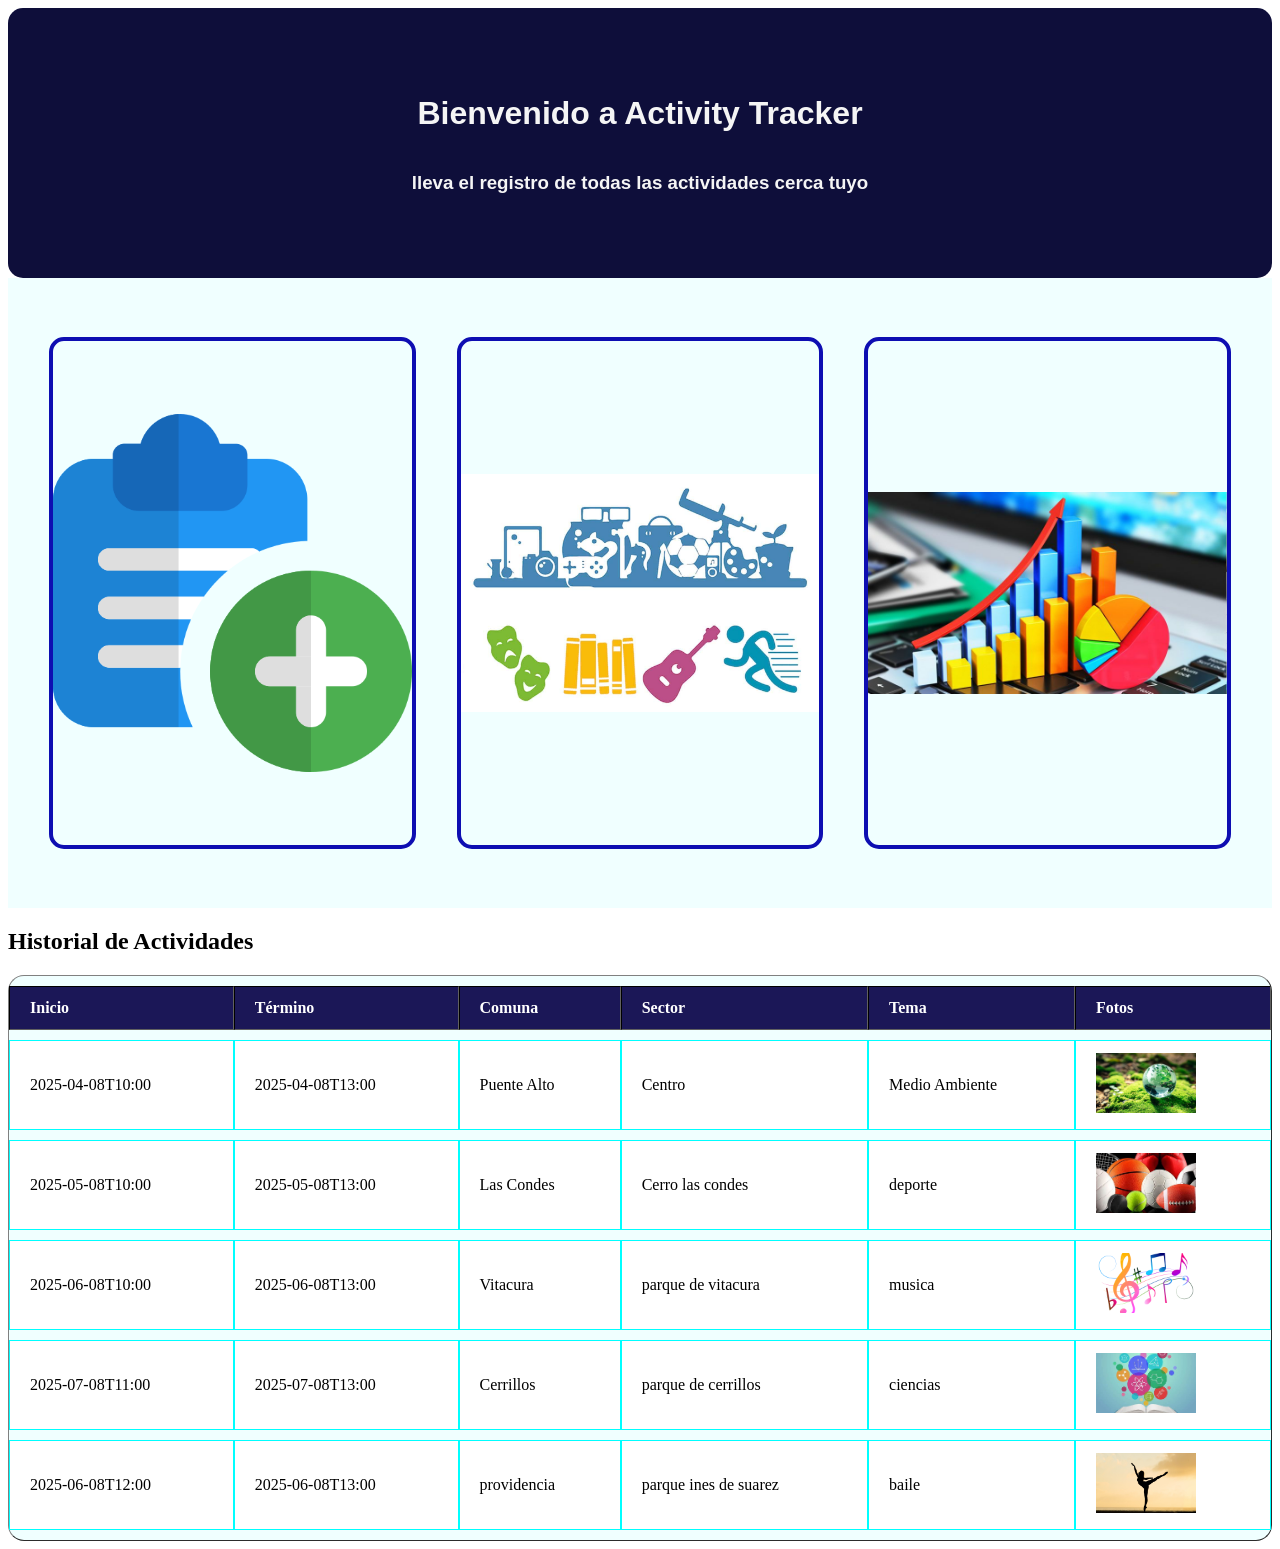
<file: index.html>
<!DOCTYPE html>
<html>
  <head>
    <link rel="stylesheet" href="styles/index.css">

  </head>
  <body>
    <header class="encabezado">
      <h1>Bienvenido a Activity Tracker</h1>
      <h3>lleva el registro de todas las actividades cerca tuyo</h3>
    </header>
    <div class="contenedor_principal">
      <div class="caja">
        <a href="agregar_actividad.html">
          <img src="public/añadir.png" alt="Agregar Actividad" class="icono">
        </a>
      </div>
      <div class="caja">
        <a href="actividades.html">
          <img src="public/actividades_3.jpg" alt="actividades" class="icono">
        </a>
      </div>
      <div class="caja">
        <a href="estadisticas.html">
          <img src="public/Estadisticas-de-ventas.jpg" alt="estadisticas" class="icono">
        </a>
      </div>
    </div>
    <div class="contenedor_historial">
      <h2>Historial de Actividades</h2>
      <table border="1" id="mi_tabla">
        <thead>
          <tr>
            <th>Inicio</th>
            <th>Término</th>
            <th>Comuna</th>
            <th>Sector</th>
            <th>Tema</th>
            <th>Fotos</th>
          </tr>
        </thead>
        <tbody id="historial_actividades">
          <tr id="actividad1">
            <td>2025-04-08T10:00</td>
            <td>2025-04-08T13:00</td>
            <td>Puente Alto</td>
            <td>Centro</td>
            <td>Medio Ambiente</td>
            <td><img src="public/medioambiente.jpeg" alt="foto medioambiente"></td>
          </tr>
          <tr id="actividad2">
            <td>2025-05-08T10:00</td>
            <td>2025-05-08T13:00</td>
            <td>Las Condes</td>
            <td>Cerro las condes</td>
            <td>deporte</td>
            <td><img src="public/deportes.jpeg" alt="foto medioambiente"></td>
          </tr>
          <tr id="actividad3">
            <td>2025-06-08T10:00</td>
            <td>2025-06-08T13:00</td>
            <td>Vitacura</td>
            <td>parque de vitacura</td>
            <td>musica</td>
            <td><img src="public/musica.png" alt="foto medioambiente"></td>
          </tr>
          <tr id="actividad4">
            <td>2025-07-08T11:00</td>
            <td>2025-07-08T13:00</td>
            <td>Cerrillos</td>
            <td>parque de cerrillos</td>
            <td>ciencias</td>
            <td><img src="public/ciencias.jpeg" alt="foto medioambiente"></td>
          </tr>
          <tr id="actividad5">
            <td>2025-06-08T12:00</td>
            <td>2025-06-08T13:00</td>
            <td>providencia</td>
            <td>parque ines de suarez </td>
            <td>baile</td>
            <td><img src="public/baile.jpg" alt="foto medioambiente"></td>
          </tr>
        </tbody>
      </table>

    </div>






    <script type="module" src=""></script>
  </body>
</html>
</file>
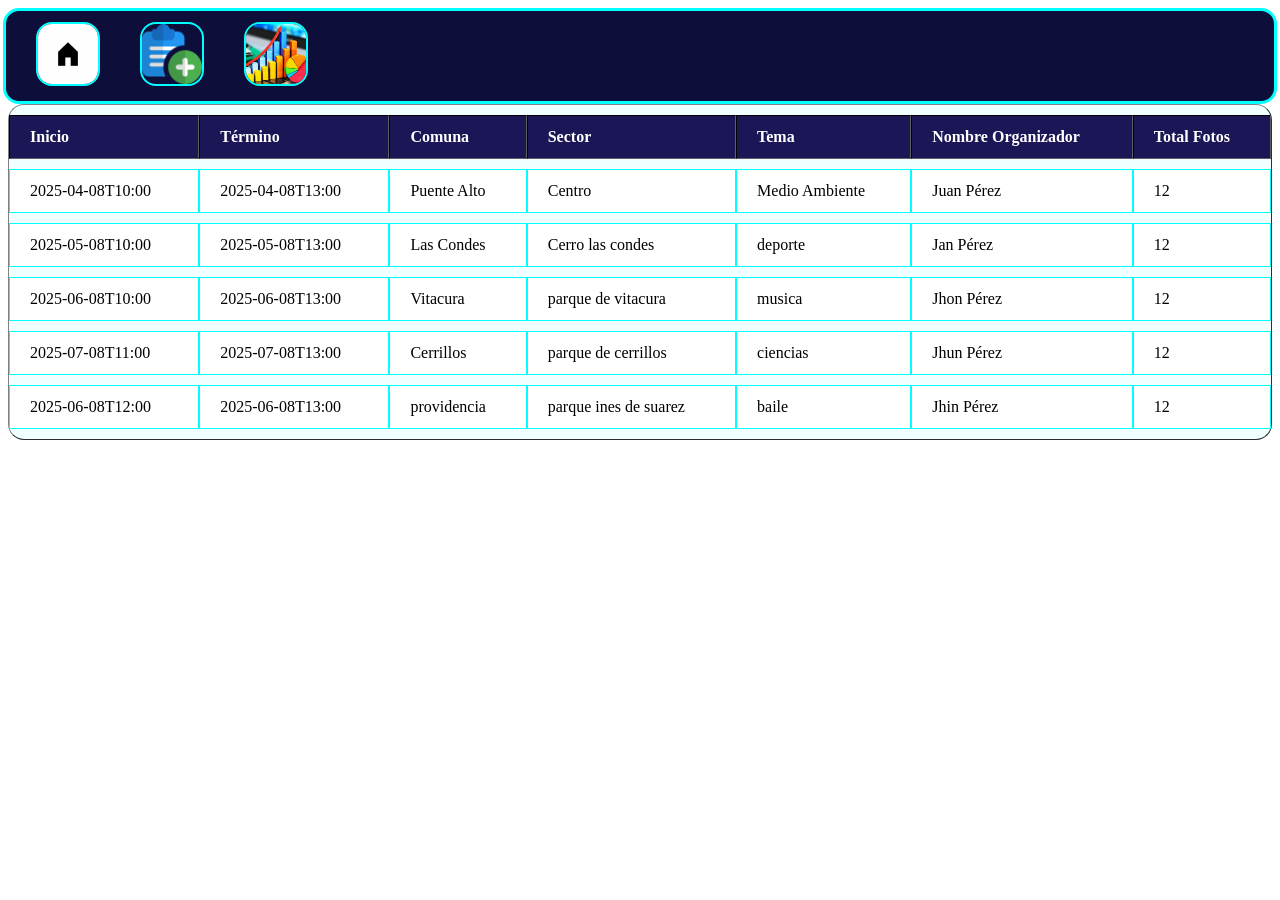
<file: actividades.html>
<!DOCTYPE html>
<html>
  <head>
    <link rel="stylesheet" href="styles/actividades.css">
  </head>
  <body>
    <nav class="navbar">
      <div class="navbar_menu">
        <a href="index.html"> <img src="public/home-logo.jpeg"></img></a>
        <a href="agregar_actividad.html"> <img src="public/añadir.png"></img></a>
        <a href="estadisticas.html"> <img src="public/Estadisticas-de-ventas.jpg"></img></a>
      </div>
    </nav>
    <table border="1" id="mi_tabla">
      <thead>
        <tr>
          <th>Inicio</th>
          <th>Término</th>
          <th>Comuna</th>
          <th>Sector</th>
          <th>Tema</th>
          <th>Nombre Organizador</th>
          <th>Total Fotos</th>
        </tr>
      </thead>
      <tbody>
        <!-- Puedes ir agregando filas como esta -->
        <tr id="actividad1">
          <td>2025-04-08T10:00</td>
          <td>2025-04-08T13:00</td>
          <td>Puente Alto</td>
          <td>Centro</td>
          <td>Medio Ambiente</td>
          <td>Juan Pérez</td>
          <td>12</td>
        </tr>
        <tr id="actividad2">
          <td>2025-05-08T10:00</td>
          <td>2025-05-08T13:00</td>
          <td>Las Condes</td>
          <td>Cerro las condes</td>
          <td>deporte</td>
          <td>Jan Pérez</td>
          <td>12</td>
        </tr>
        <tr id="actividad3">
          <td>2025-06-08T10:00</td>
          <td>2025-06-08T13:00</td>
          <td>Vitacura</td>
          <td>parque de vitacura</td>
          <td>musica</td>
          <td>Jhon Pérez</td>
          <td>12</td>
        </tr>
        <tr id="actividad4">
          <td>2025-07-08T11:00</td>
          <td>2025-07-08T13:00</td>
          <td>Cerrillos</td>
          <td>parque de cerrillos</td>
          <td>ciencias</td>
          <td>Jhun Pérez</td>
          <td>12</td>
        </tr>
        <tr id="actividad5">
          <td>2025-06-08T12:00</td>
          <td>2025-06-08T13:00</td>
          <td>providencia</td>
          <td>parque ines de suarez </td>
          <td>baile</td>
          <td>Jhin Pérez</td>
          <td>12</td>
        </tr>
      </tbody>
    </table>


    <div class="contenedor_resumen" id="contenedor_resumen" style="display: none;">
      <div id="resumen" class="resumen"></div>
      <div class="cont_btn">
        <button id="back_btn" class="back_btn">Volver</button>
        <button id="home_btn" class="home_btn">Home</button>
      </div>
    </div>






    <script type="module" src="scripts/actividades.js"></script>
  </body>
</html>
</file>
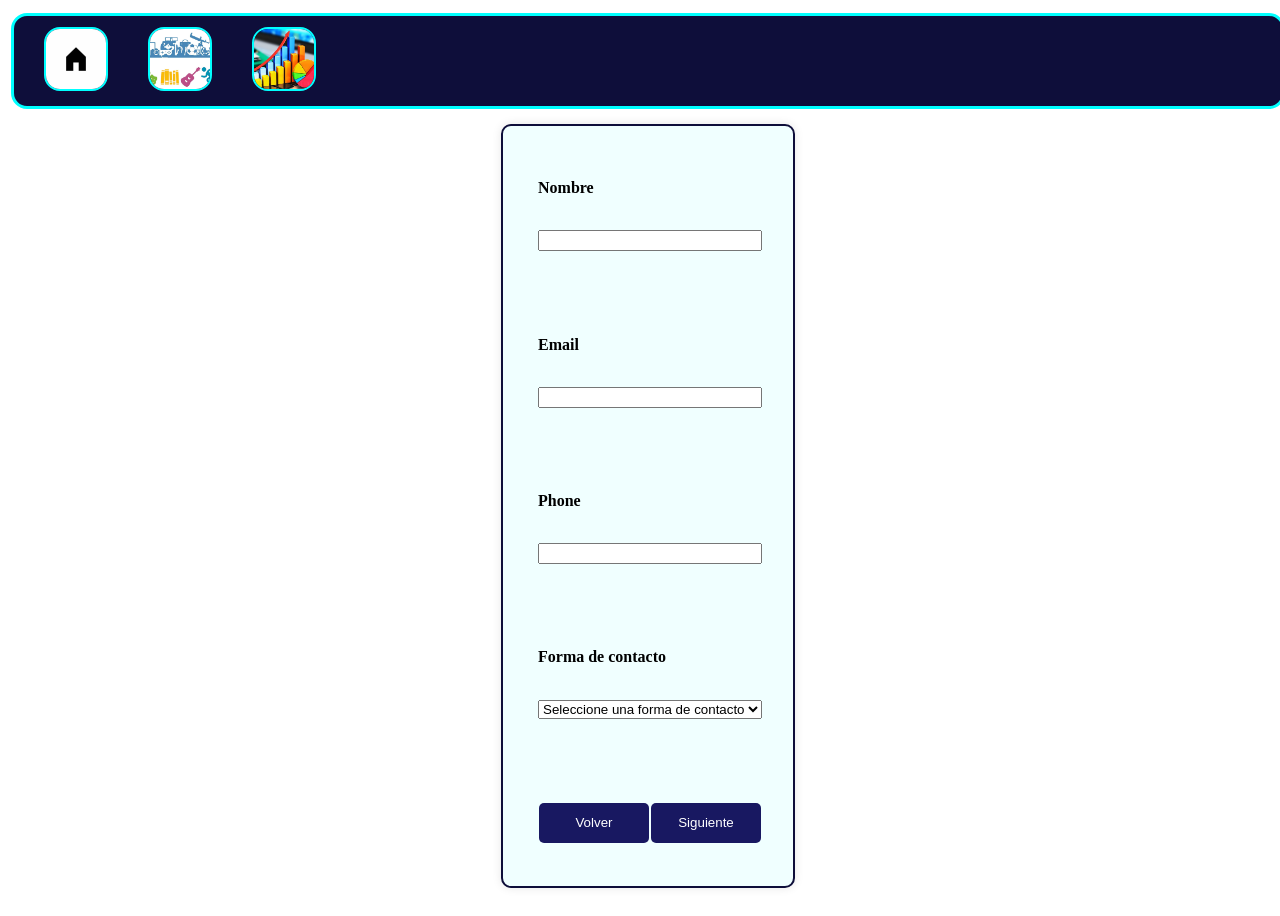
<file: agregar_actividad.html>
<!DOCTYPE html>
<html>
  <head>
    <link rel="stylesheet" href="styles/añadir_actividad.css">

  </head>
  <body>
    <nav class="navbar">
      <div class="navbar_menu">
        <a href="index.html"> <img src="public/home-logo.jpeg"></img></a>
        <a href="actividades.html"> <img src="public/actividades_3.jpg"></img></a>
        <a href="estadisticas.html"> <img src="public/Estadisticas-de-ventas.jpg"></img></a>
      </div>
    </nav>
    <div class="contenedor_principal">
      <div class="contenedor_validador" id="contenedor_validador" hidden>
        <h2 id="val-msg"></h2>
        <ul id="val-list"></ul>
      </div>
      <div class="contenedor_formulario" id="contenedor_formulario">

        <form name="formulario_quien" class="formulario" method="post" enctype="multipart/form-data">
          <label for="nombre">Nombre</label>
          <input type="nombre" name="nombre" id="nombre"  maxlength="80"><br>

          <label for="email">Email</label>
          <input type="email" name="email" id="email"  ><br>

          <label for="phone">Phone</label>
          <input type="tel" name="phone" id="phone" minlength="8" ><br>
          <label for="contactar_por">Forma de contacto</label>
          <select name="contactar_por" id="contactar_por" >
              <option value="">Seleccione una forma de contacto </option>
          </select><br>
          <div class="contenedor_botones">
            <button type="button" class="btn_atras" id="1">Volver</button>
            <button type="button" class="btn_siguiente" id="1">Siguiente</button>
            
          </div>
        </form>
        <br>

        <form name="formulario_donde" class="formulario" method="post" enctype="multipart/form-data">

          <label for="select_region">Region</label>
          <select name="select_region" id="select_region" >
              <option value="">Seleccione una Region</option>
          </select><br>

          <label for="select_comuna">Comuna</label>
          <select name="select_comuna" id="select_comuna" >
              <option value="">Seleccione una comuna</option>
          </select><br>
          <label for="sector">Sector</label>
          <input type="sector" name="sector" id="sector" maxlength="100"><br>

          <label for="reason" style="display: none;">ingrese informacion de contacto</label>
          <input type="text" name="comments" id="comments"style="display: none;"></input><br>

          <div class="contenedor_botones">
            <button type="button" class="btn_atras" id="2">Volver</button>
            <button type="button" class="btn_siguiente" id="2">Siguiente</button>
            
          </div>

        </form><br>

        <form name="formulario_cuando" class="formulario" method="post" enctype="multipart/form-data">

          <label for="fecha_inicio">Fecha de inicio</label>
          <input type="datetime-local" name="fecha_inicio" id="fecha_inicio" ><br>
          
          <label for="fecha_termino">Fecha de termino</label>
          <input type="datetime-local" name="fecha_termino" id="fecha_termino" ><br>

          <label for="tema">Tema</label>
          <select name="select_tema" id="select_tema" >
              <option value="">Seleccione un Tema</option>
          </select><br>

          <label for="reason4" style="display: none;">Argumentos</label>
          <textarea name="comments" id="comments4" rows="2" cols="30" style="display: none;"></textarea><br>

          <label for="files">Pictures</label>
          <input type="file" name="files" id="files" multiple accept="image/*,.pdf" required><br>
          <div class="contenedor_botones">
            <button type="button" class="btn_atras" id="3">Volver</button>
            <button type="button" class="btn_agregar_actividad" id="31">Agregar Actividad</button>
            
          </div>


        </form>

    </div>
      



    </div>







    <script type="module" src="scripts/agregar_actividad.js"></script>
  </body>
</html>
</file>
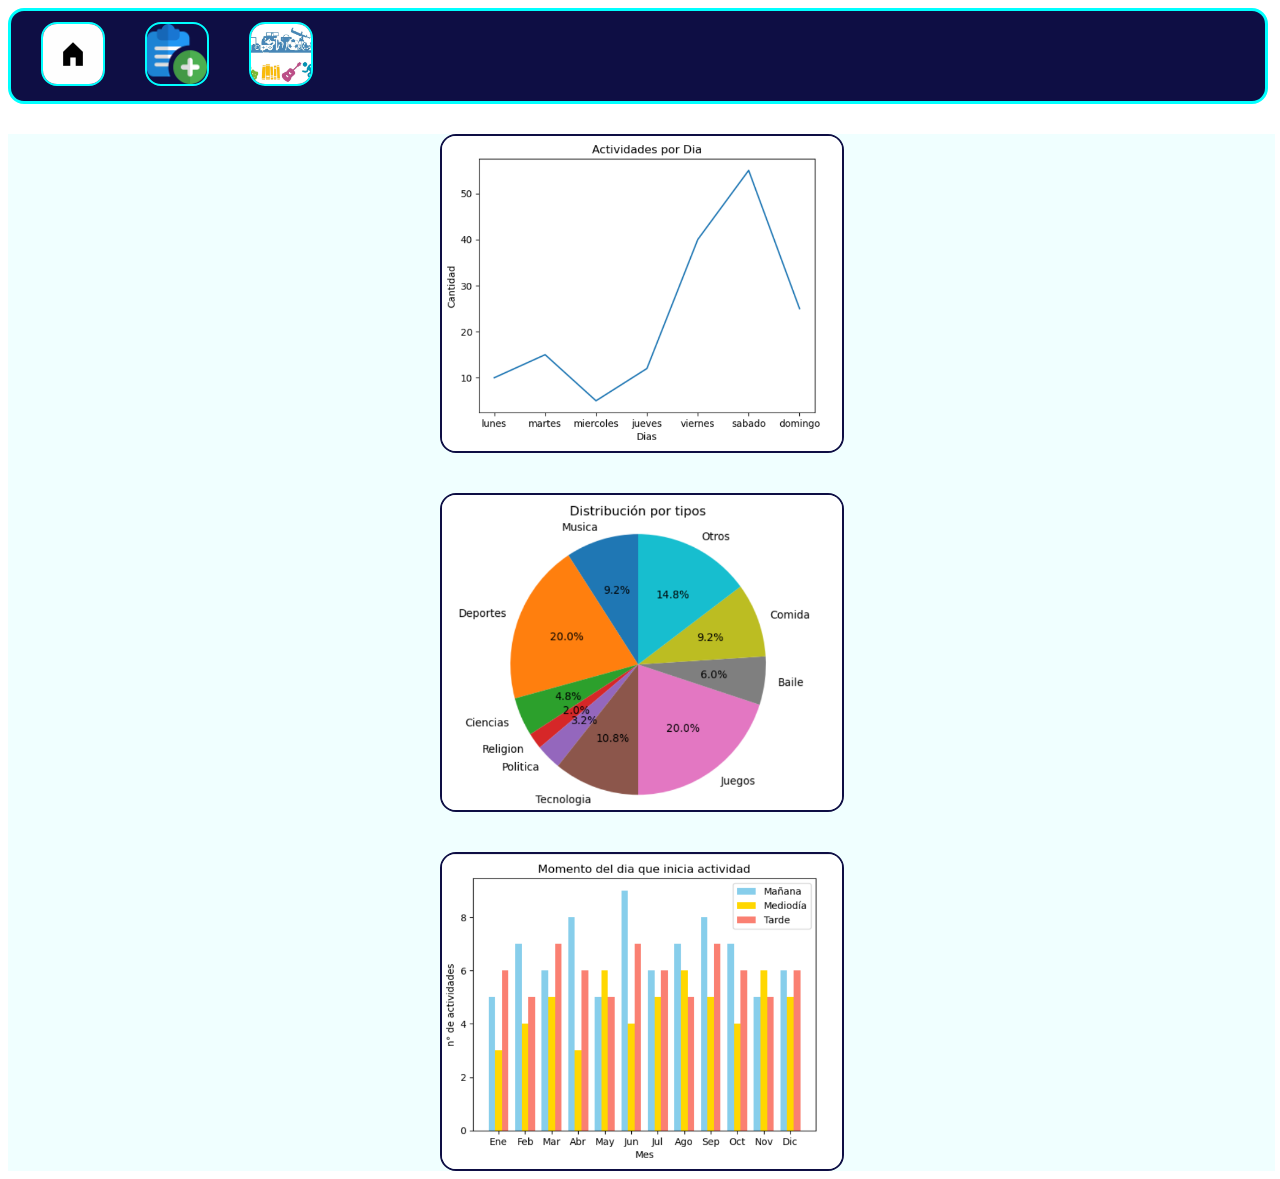
<file: estadisticas.html>
<!DOCTYPE html>
<html>
  <head>
    <link rel="stylesheet" href="styles/estadisticas.css">
    <title>Estadísticas de Actividades</title>
    <meta charset="UTF-8">
    <meta name="viewport" content="width=device-width, initial-scale=1.0">
    <link rel="stylesheet" href="styles/estadisticas.css">


  </head>
  <body>
    <nav class="navbar">
      <div class="navbar_menu">
        <a href="index.html"> <img class="img_navbar" src="public/home-logo.jpeg"></img></a>
        <a href="agregar_actividad.html"> <img class="img_navbar" src="public/añadir.png"></img></a>
        <a href="actividades.html"> <img class="img_navbar" src="public/actividades_3.jpg"></img></a>
      </div>
    </nav>
    <div class="contenedor_principal">
    <img src="public/actividades_por_dia.png" alt="actividades_por_dia">
    <img src="public/distribucion_por_tipo.png" alt="distribucion_por_tipo">
    <img src="public/momento_inicio_actividad.png" alt="momento_inicio_actividad">
    </div>
    

    <script type="module" src=""></script>
  </body>
</html>
</file>
<file: styles/index.css>
.encabezado{
  /*border: 3px solid #33efdd;*/
  /*background-color:rgb(14, 14, 58);*/
  background-color: rgb(14, 14, 58);
  color: whitesmoke;
  border-radius: 15px;
  height: 30vh;
  width: 100%;
  display: flex;
  justify-content: center;
  flex-direction: column;
  align-items: center;
  font-family:'Trebuchet MS', 'Lucida Sans Unicode', 'Lucida Grande', 'Lucida Sans', Arial, sans-serif;
  /*margin-bottom: 10px;*/
}
.contenedor_principal{
  display: flex;
  /*border: 2px solid #000;*/
  flex-direction: row;
  justify-content: space-evenly;
  height:70vh;
  width: 100%;
  align-items: center;
  /*background-color:rgb(240, 248, 255);*/
  background-color:azure;
}

.caja{
  border: 4px rgb(14, 14, 178) solid;
  border-radius: 15px;
  height: 80%;
  width: 28vw;
  transition: transform 0.3s ease-in-out;
}

.icono{
  width: 100%;
  height: 100%;
  object-fit:scale-down;
}
.caja:hover {
  transform: scale(1.1);
}
/*.contenedor_historial{
  display: flex;
  flex-direction: column;
  gap: 15px;
}
.historial{
  height: 100px;
  width: 100%;
  border:3px rgb(14, 14, 58) solid;
  border-radius: 15px;
}*/
table {
  width: 100%;
  border-collapse: separate; /* para permitir separación entre filas */
  border-spacing: 0 10px; /* espacio vertical entre filas (tr) */
  font-size: 16px; /* tamaño de texto más grande */
  border-radius: 2ch; /* esquinas redondeadas */
  background-color: azure;

}

td {
  padding: 12px 20px; /* espacio interno en celdas */
  text-align: left;
  background-color: white;
  border: 1px solid aqua;
}

thead th {
  background-color: #1b1757;
  font-weight: bold;
  color: white;
  padding: 12px 20px; /* espacio interno en celdas */
  text-align: left;
  
}

tr {
  transition: background-color 0.3s ease;
  border: 1px solid #0c0c0c; /* borde de las filas */
}

tr:hover {
  background-color: #f1f1f1; /* efecto hover */
  cursor: pointer;
}
td img{
  width: 100px;
  height: 60px;
  object-fit:cover;
}
</file>
<file: styles/actividades.css>
body{
  display: flex;
  flex-direction: column;
  align-items: center;
}
.navbar{
  height: 10vh;
  width: 99vw;
  background-color: rgb(14,14,58);
  border: 3px solid aqua;
  border-radius: 2ch;
}
.navbar_menu{
  height: 100%;
  width: 100%;
  display: flex;
  flex-direction: row;
  align-items: center;
  margin-left: 30px;
  gap: 40px;

}
table {
  width: 100%;
  border-collapse: separate; /* para permitir separación entre filas */
  border-spacing: 0 10px; /* espacio vertical entre filas (tr) */
  font-size: 16px; /* tamaño de texto más grande */
  border-radius: 2ch; /* esquinas redondeadas */
  background-color: azure;

}

td {
  padding: 12px 20px; /* espacio interno en celdas */
  text-align: left;
  background-color: white;
  border: 1px solid aqua;
}

thead th {
  background-color: #1b1757;
  font-weight: bold;
  color: white;
  padding: 12px 20px; /* espacio interno en celdas */
  text-align: left;
  
}

tr {
  transition: background-color 0.3s ease;
  border: 1px solid #0c0c0c; /* borde de las filas */
}

tr:hover {
  background-color: #f1f1f1; /* efecto hover */
  cursor: pointer;
}
.contenedor_resumen{
  margin-top: 20px;
  padding: 15px;
  height:35vh ;
  width: 550px;
  border: 2px solid rgb(14,14,58);
  background-color: azure;
}
.res_acti{
  margin-left: 25px;
}
.cont_btn{
  display: flex;
  justify-content: space-around;
  margin-top: 20px;
}
.back_btn,.home_btn{
  background-color: rgb(24, 24, 97);
  color: white;
  border: none;
  height: 40px;
  width: 110px;
  border-radius: 5px;
  cursor: pointer;
}
img{
  height: 60px;
  width: 60px;
  object-fit: cover;
  border: 2px solid aqua;
  border-radius: 2ch;
}
</file>
<file: styles/añadir_actividad.css>
body{
  width: 100vw;
  height: 100vh;
  display: flex;
  overflow: hidden;
  justify-content: center;
  align-items: center;
  flex-direction: column;
  /*background-color: rgb(14,14,58);*/
}

.navbar{
  transform: translateY(-15px);
  height: 10vh;
  width: 99vw;
  background-color: rgb(14,14,58);
  border: 3px solid aqua;
  border-radius: 2ch;
}
.navbar_menu{
  height: 100%;
  width: 100%;
  display: flex;
  flex-direction: row;
  align-items: center;
  margin-left: 30px;
  gap: 40px;

}
img{
  height: 60px;
  width: 60px;
  object-fit: cover;
  border: 2px solid aqua;
  border-radius: 2ch;
}
.contenedor_principal{
  border: 2px solid rgb(14,14,58);
  width: 250px;
  height: 80vh;
  overflow: hidden;
  background: white;
  padding: 20px;
  border-radius: 10px;
  box-shadow: 0 0 10px rgba(0, 0, 0, 0.1);
  position: relative;
  background-color: azure;
}
.contenedor_formulario {
 /* border: 2px solid #ec0a0a;*/
  display: flex;
  transition: transform 0.5s ease-in-out;
  width: 320%; /* Cada paso ocupa 1/3 de este ancho */
  height: 100%;
}
.formulario{
  /*border: 2px solid #06f60a;*/
  margin-left: 15px;
  margin-right: 20px;
  width:240px ;
  font-weight: bold;
  display: flex;
  flex-direction: column;
  justify-content: space-evenly;
}
.contenedor_botones{
  /*border: 2px solid #ec0a0a;*/
  width: 100%;
  height: 30px;
  display: flex;
  justify-content: space-around;
}
.btn_agregar_actividad,button{
  background-color: rgb(24, 24, 97);
  color: white;
  border: none;
  height: 40px;
  width: 110px;
  border-radius: 5px;
  cursor: pointer;
}
</file>
<file: styles/estadisticas.css>
.contenedor_principal{
  display: flex;
  width: 99vw;
  flex-direction: column;
  gap: 40px;
  justify-content: center;
  align-items: center;
  background-color: azure;
  margin-top: 30px;
}
img{
  width: 400px;
  height: 35vh;
  border: 2px solid rgb(14,14,68);
  border-radius: 2ch;
}
.navbar{
  height: 10vh;
  width: 98vw;
  background-color:rgb(14,14,68);
  border: 3px solid aqua;
  border-radius: 2ch;
}
.navbar_menu{
  height: 100%;
  width: 100%;
  display: flex;
  flex-direction: row;
  align-items: center;
  margin-left: 30px;
  gap: 40px;

}
.img_navbar{
  height: 60px;
  width: 60px;
  object-fit: cover;
  border: 2px solid aqua;
  border-radius: 2ch;
}
</file>
